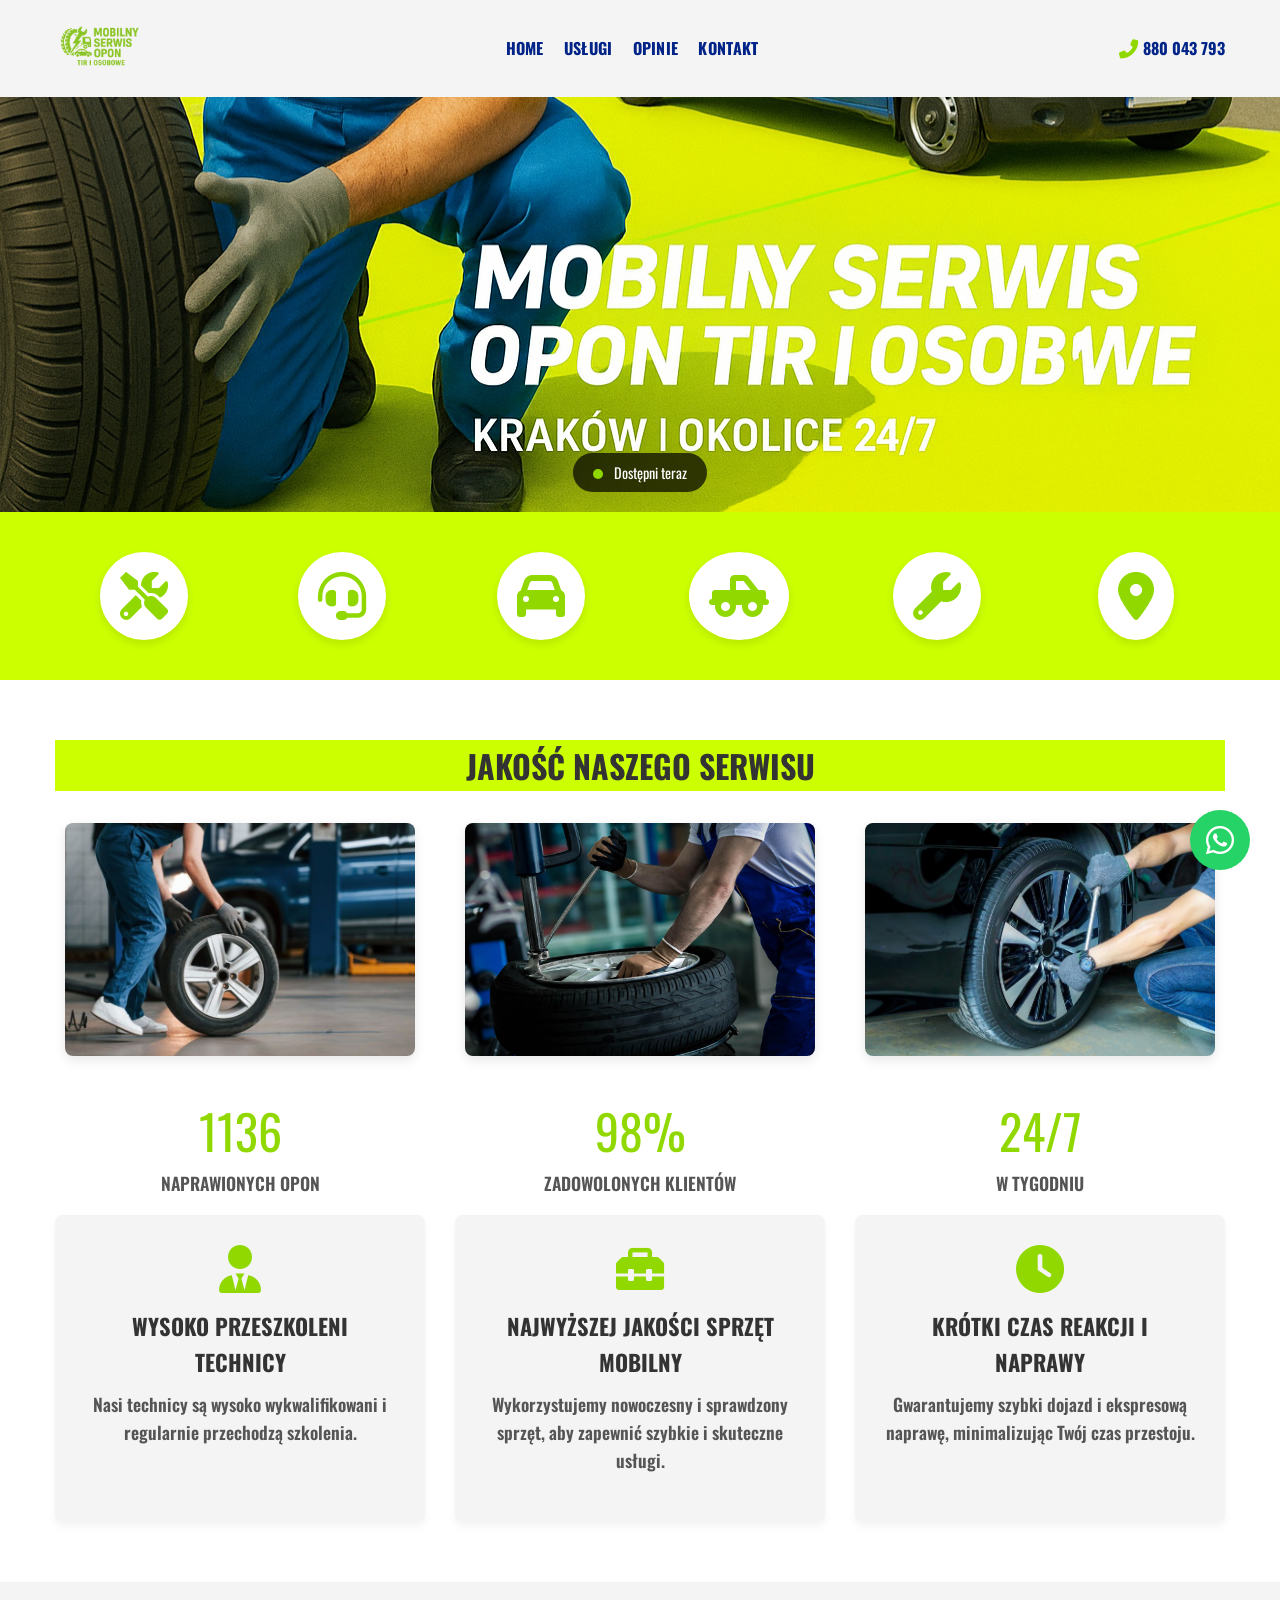
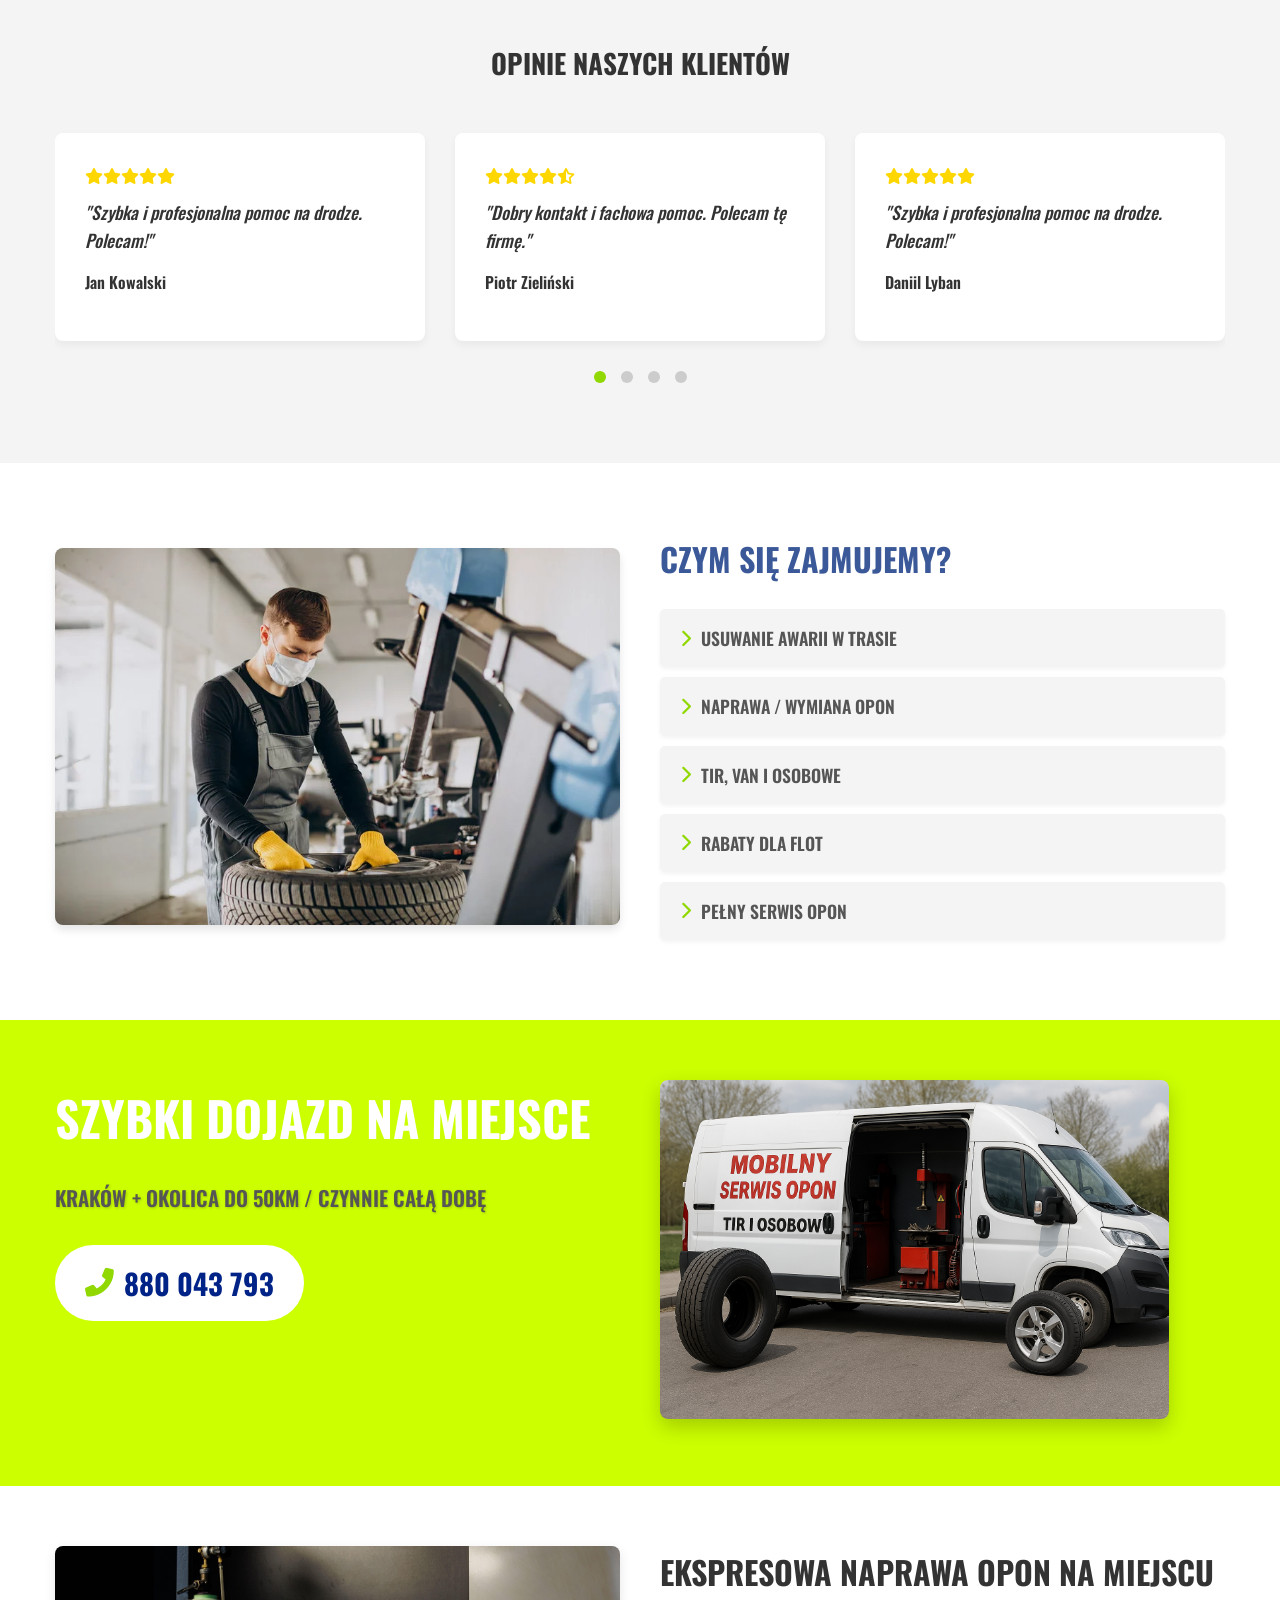
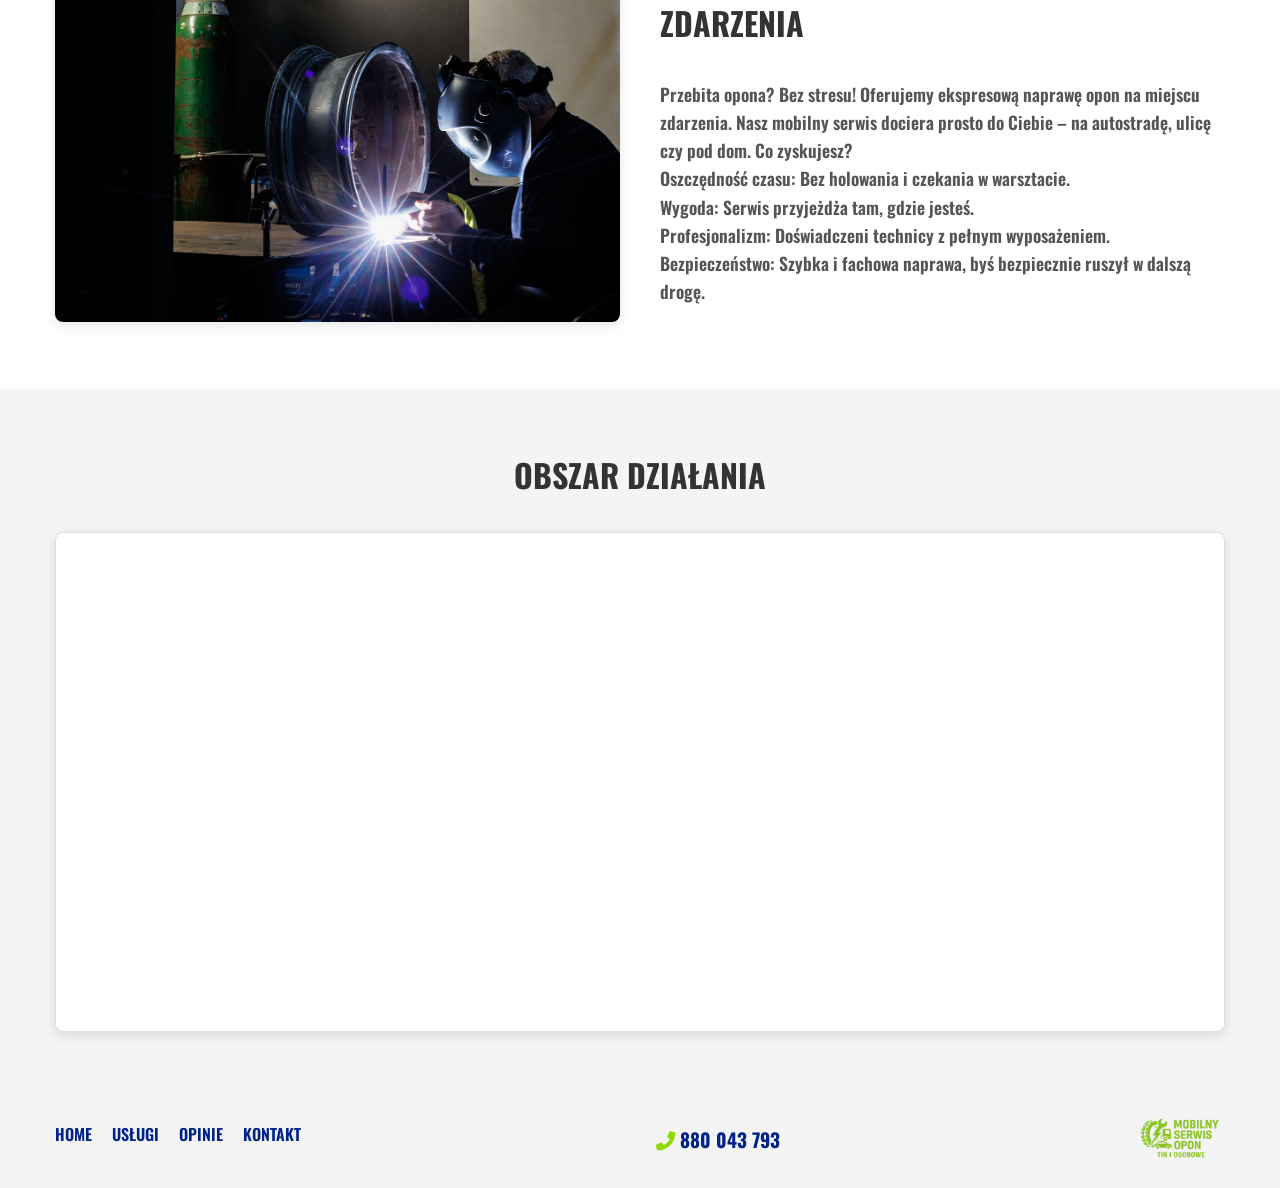
<file: index.html>
<!DOCTYPE html>
<html lang="pl">
<head>
    <meta charset="UTF-8">
    <meta name="viewport" content="width=device-width, initial-scale=1.0">
    <title>Wulkanizacja Mobilna</title>
    <link rel="stylesheet" href="style11.css">
    <link rel="stylesheet" href="https://cdnjs.cloudflare.com/ajax/libs/font-awesome/6.0.0-beta3/css/all.min.css">
    <link rel="preconnect" href="https://fonts.googleapis.com">
<link rel="preconnect" href="https://fonts.gstatic.com" crossorigin>
<link href="https://fonts.googleapis.com/css2?family=Oswald:wght@200..700&display=swap" rel="stylesheet">
</head>
<body>
    <header class="header">
        <div class="container">
            <div class="logo">
                <img src="wulkanizacja.png" alt="Logo firmy" class="logo-header">
            </div>
            
            <button class="hamburger">
                <i class="fas fa-bars"></i>
            </button>

            <nav class="main-nav">
                <ul>
                    <li><a href="#">HOME</a></li>
                    <li><a href="#what-we-do-section">USŁUGI</a></li>
                    <li><a href="#reviews-section">OPINIE</a></li>
                    <li><a href="#quick-access-section">KONTAKT</a></li>
                </ul>
            </nav>
            <div class="contact-header">
                <a href="tel:880043793"><i class="fas fa-phone-alt"></i> 880 043 793</a>
            </div>
        </div>
    </header>

    <a href="https://wa.me/48880043793" class="whatsapp-float">
        <i class="fab fa-whatsapp"></i>
    </a>


    <section class="hero-section">
        <div class="container">
            <div class="hero-content">
                <h1>MOBILNY SERWIS OPON TIR I OSOBOWE</h1>
                <p>MOBILNY TIR SERVIS<br>KRAKÓW I OKOLICE</p>
                <div class="status-indicator" data-aos="zoom-in">
                    <span class="online-dot"></span> Dostępni teraz
                </div>
            </div>
        </div>
    </section>

    <section class="what-we-do-icons">
        <div class="container">
            <div class="icon-grid">
                <div class="icon-item">
                    <i class="fas fa-tools"></i>
                </div>
                <div class="icon-item">
                    <i class="fas fa-headset"></i>
                </div>
                <div class="icon-item">
                    <i class="fas fa-car"></i>
                </div>
                <div class="icon-item">
                    <i class="fas fa-truck-pickup"></i>
                </div>
                <div class="icon-item">
                    <i class="fas fa-wrench"></i>
                </div>
                <div class="icon-item">
                    <i class="fas fa-map-marker-alt"></i>
                </div>
            </div>
        </div>
    </section>

    <section class="quality-section">
        <div class="container">
            <h2>JAKOŚĆ NASZEGO SERWISU</h2>
            <div class="quality-grid">
                <div class="quality-item">
                    <img src="oponka3.jpg" alt="Technician changing tire" width="350px" height="233px">
                </div>
                <div class="quality-item">
                    <img src="opnka2.jpg" alt="Car on lift" width="350px" height="233px">
                </div>
                <div class="quality-item">
                    <img src="oponka1.jpg" alt="Close-up of tire fixing" width="350px" height="233px">
                </div>
            </div>


            <div class="stats-container">
    <div class="stat-item">
        <div class="counter" data-target="2500">1136</div>
        <p>NAPRAWIONYCH OPON</p>
    </div>
    <div class="stat-item">
        <div class="counter" data-target="98">98%</div>
        <p>ZADOWOLONYCH KLIENTÓW</p>
    </div>
    <div class="stat-item">
        <div class="counter" data-target="24">24/7</div>
        <p>W TYGODNIU</p>
    </div>
</div>

            <div class="service-features">
                <div class="feature-item">
                    <i class="fas fa-user-tie"></i>
                    <h3>WYSOKO PRZESZKOLENI TECHNICY</h3>
                    <p>Nasi technicy są wysoko wykwalifikowani i regularnie przechodzą szkolenia.</p>
                </div>
                <div class="feature-item">
                    <i class="fas fa-toolbox"></i>
                    <h3>NAJWYŻSZEJ JAKOŚCI SPRZĘT MOBILNY</h3>
                    <p>Wykorzystujemy nowoczesny i sprawdzony sprzęt, aby zapewnić szybkie i skuteczne usługi.</p>
                </div>
                <div class="feature-item">
                    <i class="fas fa-clock"></i>
                    <h3>KRÓTKI CZAS REAKCJI I NAPRAWY</h3>
                    <p>Gwarantujemy szybki dojazd i ekspresową naprawę, minimalizując Twój czas przestoju.</p>
                </div>
            </div>
        </div>
    </section>

    <section id="reviews-section">
        <div class="container">
            <h3>OPINIE NASZYCH KLIENTÓW</h3>
            <div class="reviews-slider">
                <div class="reviews-track">
                    <div class="review-card">
                        <div class="stars">
                            <i class="fas fa-star"></i><i class="fas fa-star"></i><i class="fas fa-star"></i><i class="fas fa-star"></i><i class="fas fa-star"></i>
                        </div>
                        <p class="review-text">"Szybka i profesjonalna pomoc na drodze. Polecam!"</p>
                        <p class="reviewer-name">Jan Kowalski</p>
                    </div>
                    <div class="review-card">
                        <div class="stars">
                            <i class="fas fa-star"></i><i class="fas fa-star"></i><i class="fas fa-star"></i><i class="fas fa-star"></i><i class="fas fa-star-half-alt"></i>
                        </div>
                        <p class="review-text">"Dobry kontakt i fachowa pomoc. Polecam tę firmę."</p>
                        <p class="reviewer-name">Piotr Zieliński</p>
                    </div>
                    <div class="review-card">
                        <div class="stars">
                            <i class="fas fa-star"></i><i class="fas fa-star"></i><i class="fas fa-star"></i><i class="fas fa-star"></i><i class="fas fa-star"></i>
                        </div>
                        <p class="review-text">"Szybka i profesjonalna pomoc na drodze. Polecam!"</p>
                        <p class="reviewer-name">Daniil Lyban</p>
                    </div>
                    <div class="review-card">
                        <div class="stars">
                            <i class="fas fa-star"></i><i class="fas fa-star"></i><i class="fas fa-star"></i><i class="fas fa-star"></i><i class="fas fa-star"></i>
                        </div>
                        <p class="review-text">"Szybka i profesjonalna pomoc na drodze. Polecam!"</p>
                        <p class="reviewer-name">Litvinova Varvara</p>
                    </div>
                    <div class="review-card">
                        <div class="stars">
                            <i class="fas fa-star"></i><i class="fas fa-star"></i><i class="fas fa-star"></i><i class="fas fa-star"></i><i class="fas fa-star"></i>
                        </div>
                        <p class="review-text">"Wszystko sprawnie i bez problemów. Bardzo dziękuję!"</p>
                        <p class="reviewer-name">Anna Nowak</p>
                    </div>
                    <div class="review-card">
                        <div class="stars">
                            <i class="fas fa-star"></i><i class="fas fa-star"></i><i class="fas fa-star"></i><i class="fas fa-star"></i><i class="fas fa-star"></i>
                        </div>
                        <p class="review-text">"Bardzo szybko dojechali i naprawili oponę. Super!"</p>
                        <p class="reviewer-name">Katarzyna Dąbrowska</p>
                    </div>
                </div>
                <div class="slider-nav">
                    <div class="slider-dot active"></div>
                    <div class="slider-dot"></div>
                    <div class="slider-dot"></div>
                    <div class="slider-dot"></div>
                </div>
            </div>
        </div>
    </section>

    <section id="what-we-do-section">
        <div class="container">
            <div class="what-we-do-content">
                <div class="left-column">
                    <img src="car-mechanic-changing-wheels-in-car-1_Easy-Resize.com_.webp" alt="Van changing tire on road" width="100%">
                </div>
                <div class="right-column">
                    <h2>CZYM SIĘ ZAJMUJEMY?</h2>
                    <ul>
                        <li><i class="fas fa-chevron-right"></i> USUWANIE AWARII W TRASIE</li>
                        <li><i class="fas fa-chevron-right"></i> NAPRAWA / WYMIANA OPON</li>
                        <li><i class="fas fa-chevron-right"></i> TIR, VAN I OSOBOWE</li>
                        <li><i class="fas fa-chevron-right"></i> RABATY DLA FLOT</li>
                        <li><i class="fas fa-chevron-right"></i> PEŁNY SERWIS OPON</li>
                    </ul>
                </div>
            </div>
        </div>
    </section>

    <section id="quick-access-section">
        <div class="container">
            <div class="quick-access-content">
                <div class="text-block">
                    <h2>SZYBKI DOJAZD NA MIEJSCE</h2>
                    <p>KRAKÓW + OKOLICA DO 50KM / CZYNNIE CAŁĄ DOBĘ</p>
                    <a href="tel:880043793"><i class="fas fa-phone-alt"></i> 880 043 793</a>
                </div>
                <div class="image-block">
                    <img src="MOBILNY SERWIS OPON TIR I OSOBOWE.png" alt="Mobilny Serwis Opon Van Side" width="90%">
                </div>
            </div>
        </div>
    </section>

    <section class="express-repair-section">
        <div class="container">
            <div class="express-repair-content">
                <div class="image-block-left">
                    <img src="welding-8445458_1280.jpg" alt="Mobilny Serwis Opon Van Front" width="100%">
                </div>
                <div class="text-block-right">
                    <h2>EKSPRESOWA NAPRAWA OPON NA MIEJSCU ZDARZENIA</h2>
                    <p> Przebita opona? Bez stresu! Oferujemy ekspresową naprawę opon na miejscu zdarzenia. Nasz mobilny serwis dociera prosto do Ciebie – na autostradę, ulicę czy pod dom.
                        
                        Co zyskujesz?<br>
                        
                        Oszczędność czasu: Bez holowania i czekania w warsztacie.<br>
                        Wygoda: Serwis przyjeżdża tam, gdzie jesteś.<br>
                        Profesjonalizm: Doświadczeni technicy z pełnym wyposażeniem.<br>
                        Bezpieczeństwo: Szybka i fachowa naprawa, byś bezpiecznie ruszył w dalszą drogę.<br>
                    </p>
                </div>
            </div>
        </div>
    </section>

    <section class="map-section">
        <div class="container">
            <h2>OBSZAR DZIAŁANIA</h2>
            <div class="map-placeholder">
                <iframe src="https://www.google.com/maps/embed?pb=!1m18!1m12!1m3!1d2563.110528871191!2d19.946138787674343!3d50.028024698067114!2m3!1f0!2f0!3f0!3m2!1i1024!2i768!4f13.1!3m3!1m2!1s0x471643567f485451%3A0x361056e30c510504!2sCentrum%20Handlowe%20Bonarka!5e0!3m2!1spl!2spl!4v1748074784832!5m2!1spl!2spl" width="100%" height="450" style="border:0;" allowfullscreen="" loading="lazy" referrerpolicy="no-referrer-when-downgrade"></iframe>
            </div>
        </div>
    </section>

    <footer class="footer">
        <div class="container">
            <div class="footer-nav">
                <ul>
                    <li><a href="#">HOME</a></li>
                    <li><a href="#what-we-do-section">USŁUGI</a></li>
                    <li><a href="#reviews-section">OPINIE</a></li>
                    <li><a href="#quick-access-section">KONTAKT</a></li>
                </ul>
            </div>
            <div class="footer-contact">
                <a href="tel:880043793"><i class="fas fa-phone-alt"></i> 880 043 793</a>
            </div>
            <div class="footer-logo">
                <img src="wulkanizacja.png" alt="Logo firmy" class="logo-footer">
            </div>
        </div>
    </footer>

    <script>
    document.addEventListener('DOMContentLoaded', function() {
        const track = document.querySelector('.reviews-track');
        const dots = document.querySelectorAll('.slider-dot');
        let isDragging = false;
        let startPos = 0;
        let currentTranslate = 0;
        let prevTranslate = 0;
        let currentIndex = 0;
        const cards = document.querySelectorAll('.review-card');
        const cardWidth = cards[0].offsetWidth + 30; // width + gap

        // Touch events
        track.addEventListener('touchstart', touchStart);
        track.addEventListener('touchend', touchEnd);
        track.addEventListener('touchmove', touchMove);

        // Mouse events
        track.addEventListener('mousedown', touchStart);
        track.addEventListener('mouseup', touchEnd);
        track.addEventListener('mouseleave', touchEnd);
        track.addEventListener('mousemove', touchMove);

        function touchStart(e) {
            isDragging = true;
            startPos = getPositionX(e);
            track.style.cursor = 'grabbing';
            track.style.transition = 'none';
        }

        function touchEnd() {
            isDragging = false;
            track.style.cursor = 'grab';
            
            const movedBy = currentTranslate - prevTranslate;
            
            if (movedBy < -100 && currentIndex < cards.length - 1) {
                currentIndex += 1;
            }
            
            if (movedBy > 100 && currentIndex > 0) {
                currentIndex -= 1;
            }
            
            setPositionByIndex();
            updateDots();
        }

        function touchMove(e) {
            if (isDragging) {
                const currentPosition = getPositionX(e);
                currentTranslate = prevTranslate + currentPosition - startPos;
                track.style.transform = `translateX(${currentTranslate}px)`;
            }
        }

        function getPositionX(e) {
            return e.type.includes('mouse') ? e.pageX : e.touches[0].clientX;
        }

        function setPositionByIndex() {
            currentTranslate = currentIndex * -cardWidth;
            prevTranslate = currentTranslate;
            track.style.transition = 'transform 0.5s ease';
            track.style.transform = `translateX(${currentTranslate}px)`;
        }

        function updateDots() {
            dots.forEach((dot, index) => {
                dot.classList.toggle('active', index === currentIndex);
            });
        }

        // Click on dots navigation
        dots.forEach((dot, index) => {
            dot.addEventListener('click', () => {
                currentIndex = index;
                setPositionByIndex();
                updateDots();
            });
        });
    });

     

    // Skrypt dla hamburger menu
        const hamburger = document.querySelector('.hamburger');
        const mainNav = document.querySelector('.main-nav');

        hamburger.addEventListener('click', function(e) {
            e.stopPropagation();
            mainNav.classList.toggle('active');
            hamburger.classList.toggle('active');
        });

        document.addEventListener('click', function(e) {
            if(mainNav.classList.contains('active')) {
                mainNav.classList.remove('active');
                hamburger.classList.remove('active');
            }
        });

        mainNav.querySelectorAll('a').forEach(link => {
            link.addEventListener('click', () => {
                mainNav.classList.remove('active');
                hamburger.classList.remove('active');
            });
        });
        
    </script>
</body>
</html>
</file>
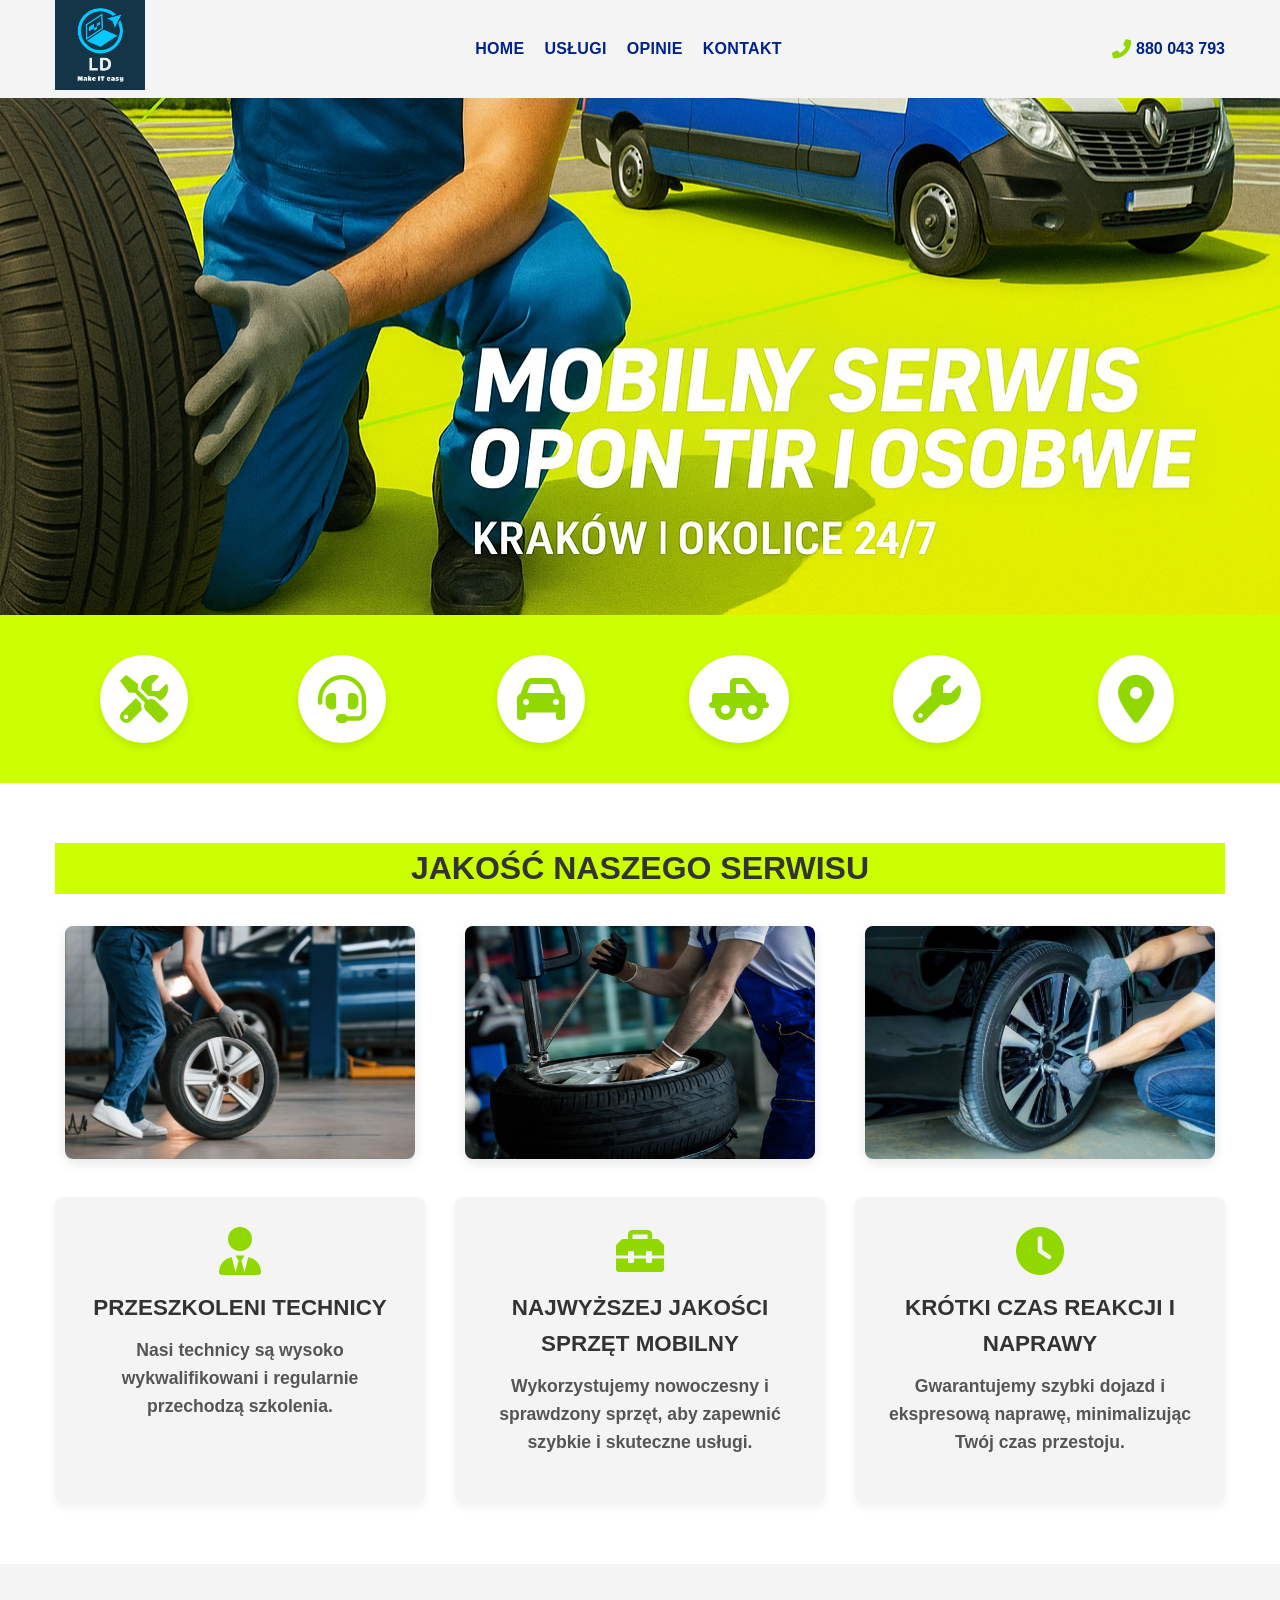
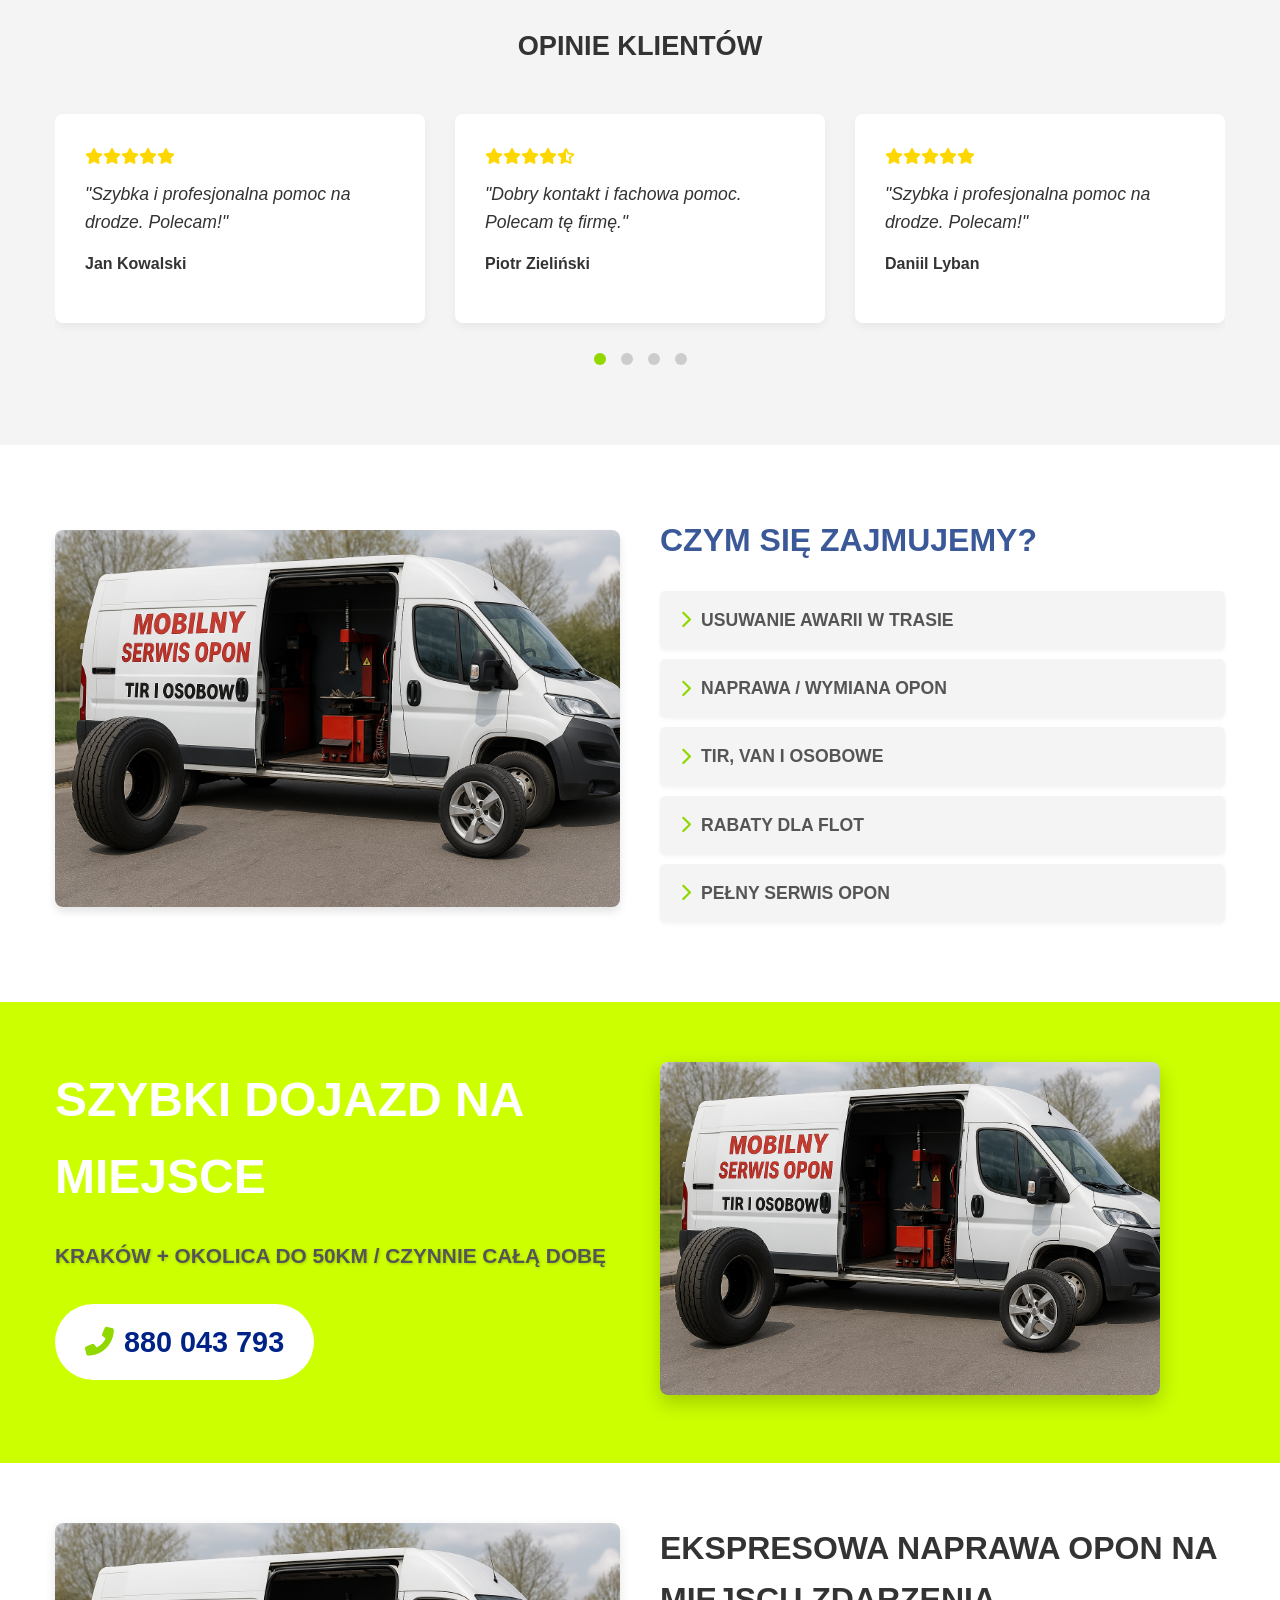
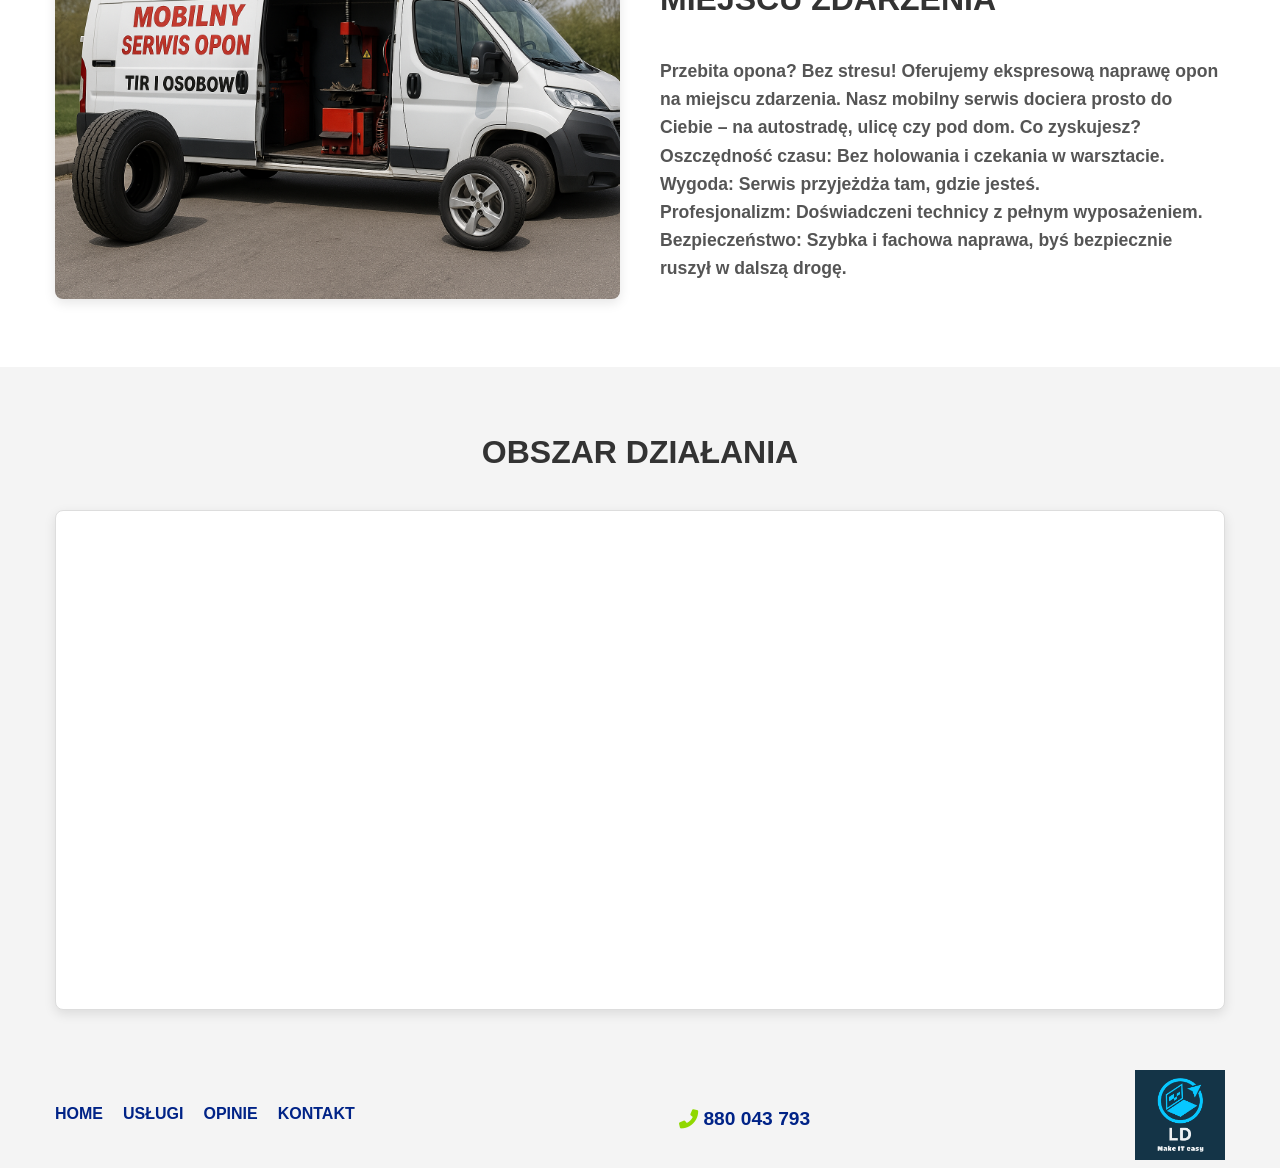
<file: index11.html>
<!DOCTYPE html>
<html lang="pl">
<head>
    <meta charset="UTF-8">
    <meta name="viewport" content="width=device-width, initial-scale=1.0">
    <title>Wulkanizacja Mobilna</title>
    <link rel="stylesheet" href="style11.css">
    <link rel="stylesheet" href="https://cdnjs.cloudflare.com/ajax/libs/font-awesome/6.0.0-beta3/css/all.min.css">
    <link href="https://fonts.googleapis.com/css2?family=Open+Sans:wght@400;600;700&display=swap" rel="stylesheet">
</head>
<body>

    <header class="header">
        <div class="container">
            <div class="logo">
                <img src="logo.png" alt="Logo firmy" class="logo-header">
            </div>
            <nav class="main-nav">
                <ul>
                    <li><a href="#">HOME</a></li>
                    <li><a href="#what-we-do-section">USŁUGI</a></li>
                    <li><a href="#reviews-section">OPINIE</a></li>
                    <li><a href="#quick-access-section">KONTAKT</a></li>
                </ul>
            </nav>
            <div class="contact-header">
                <a href="tel:880043793"><i class="fas fa-phone-alt"></i> 880 043 793</a>
            </div>
        </div>
    </header>

    <section class="hero-section">
        <div class="container">
            <div class="hero-content">
                <h1>MOBILNY SERWIS OPON TIR I OSOBOWE</h1>
                <p>MOBILNY TYRE SERVICE<br>KRAKÓW I OKOLICE</p>
            </div>
        </div>
    </section>

    <section class="what-we-do-icons">
        <div class="container">
            <div class="icon-grid">
                <div class="icon-item">
                    <i class="fas fa-tools"></i>
                </div>
                <div class="icon-item">
                    <i class="fas fa-headset"></i>
                </div>
                <div class="icon-item">
                    <i class="fas fa-car"></i>
                </div>
                <div class="icon-item">
                    <i class="fas fa-truck-pickup"></i>
                </div>
                <div class="icon-item">
                    <i class="fas fa-wrench"></i>
                </div>
                <div class="icon-item">
                    <i class="fas fa-map-marker-alt"></i>
                </div>
            </div>
        </div>
    </section>

    <section class="quality-section">
        <div class="container">
            <h2>JAKOŚĆ NASZEGO SERWISU</h2>
            <div class="quality-grid">
                <div class="quality-item">
                    <img src="oponka3.jpg" alt="Technician changing tire" width="350px" height="233px">
                </div>
                <div class="quality-item">
                    <img src="opnka2.jpg" alt="Car on lift" width="350px" height="233px">
                </div>
                <div class="quality-item">
                    <img src="oponka1.jpg" alt="Close-up of tire fixing" width="350px" height="233px">
                </div>
            </div>

            <div class="service-features">
                <div class="feature-item">
                    <i class="fas fa-user-tie"></i>
                    <h3>PRZESZKOLENI TECHNICY</h3>
                    <p>Nasi technicy są wysoko wykwalifikowani i regularnie przechodzą szkolenia.</p>
                </div>
                <div class="feature-item">
                    <i class="fas fa-toolbox"></i>
                    <h3>NAJWYŻSZEJ JAKOŚCI SPRZĘT MOBILNY</h3>
                    <p>Wykorzystujemy nowoczesny i sprawdzony sprzęt, aby zapewnić szybkie i skuteczne usługi.</p>
                </div>
                <div class="feature-item">
                    <i class="fas fa-clock"></i>
                    <h3>KRÓTKI CZAS REAKCJI I NAPRAWY</h3>
                    <p>Gwarantujemy szybki dojazd i ekspresową naprawę, minimalizując Twój czas przestoju.</p>
                </div>
            </div>
        </div>
    </section>

    <section id="reviews-section">
        <div class="container">
            <h3>OPINIE KLIENTÓW</h3>
            <div class="reviews-slider">
                <div class="reviews-track">
                    <div class="review-card">
                        <div class="stars">
                            <i class="fas fa-star"></i><i class="fas fa-star"></i><i class="fas fa-star"></i><i class="fas fa-star"></i><i class="fas fa-star"></i>
                        </div>
                        <p class="review-text">"Szybka i profesjonalna pomoc na drodze. Polecam!"</p>
                        <p class="reviewer-name">Jan Kowalski</p>
                    </div>
                    <div class="review-card">
                        <div class="stars">
                            <i class="fas fa-star"></i><i class="fas fa-star"></i><i class="fas fa-star"></i><i class="fas fa-star"></i><i class="fas fa-star-half-alt"></i>
                        </div>
                        <p class="review-text">"Dobry kontakt i fachowa pomoc. Polecam tę firmę."</p>
                        <p class="reviewer-name">Piotr Zieliński</p>
                    </div>
                    <div class="review-card">
                        <div class="stars">
                            <i class="fas fa-star"></i><i class="fas fa-star"></i><i class="fas fa-star"></i><i class="fas fa-star"></i><i class="fas fa-star"></i>
                        </div>
                        <p class="review-text">"Szybka i profesjonalna pomoc na drodze. Polecam!"</p>
                        <p class="reviewer-name">Daniil Lyban</p>
                    </div>
                    <div class="review-card">
                        <div class="stars">
                            <i class="fas fa-star"></i><i class="fas fa-star"></i><i class="fas fa-star"></i><i class="fas fa-star"></i><i class="fas fa-star"></i>
                        </div>
                        <p class="review-text">"Szybka i profesjonalna pomoc na drodze. Polecam!"</p>
                        <p class="reviewer-name">Litvinova Varvara</p>
                    </div>
                    <div class="review-card">
                        <div class="stars">
                            <i class="fas fa-star"></i><i class="fas fa-star"></i><i class="fas fa-star"></i><i class="fas fa-star"></i><i class="fas fa-star"></i>
                        </div>
                        <p class="review-text">"Wszystko sprawnie i bez problemów. Bardzo dziękuję!"</p>
                        <p class="reviewer-name">Anna Nowak</p>
                    </div>
                    <div class="review-card">
                        <div class="stars">
                            <i class="fas fa-star"></i><i class="fas fa-star"></i><i class="fas fa-star"></i><i class="fas fa-star"></i><i class="fas fa-star"></i>
                        </div>
                        <p class="review-text">"Bardzo szybko dojechali i naprawili oponę. Super!"</p>
                        <p class="reviewer-name">Katarzyna Dąbrowska</p>
                    </div>
                </div>
                <div class="slider-nav">
                    <div class="slider-dot active"></div>
                    <div class="slider-dot"></div>
                    <div class="slider-dot"></div>
                    <div class="slider-dot"></div>
                </div>
            </div>
        </div>
    </section>

    <section id="what-we-do-section">
        <div class="container">
            <div class="what-we-do-content">
                <div class="left-column">
                    <img src="MOBILNY SERWIS OPON TIR I OSOBOWE.png" alt="Van changing tire on road" width="100%">
                </div>
                <div class="right-column">
                    <h2>CZYM SIĘ ZAJMUJEMY?</h2>
                    <ul>
                        <li><i class="fas fa-chevron-right"></i> USUWANIE AWARII W TRASIE</li>
                        <li><i class="fas fa-chevron-right"></i> NAPRAWA / WYMIANA OPON</li>
                        <li><i class="fas fa-chevron-right"></i> TIR, VAN I OSOBOWE</li>
                        <li><i class="fas fa-chevron-right"></i> RABATY DLA FLOT</li>
                        <li><i class="fas fa-chevron-right"></i> PEŁNY SERWIS OPON</li>
                    </ul>
                </div>
            </div>
        </div>
    </section>

    <section id="quick-access-section">
        <div class="container">
            <div class="quick-access-content">
                <div class="text-block">
                    <h2>SZYBKI DOJAZD NA MIEJSCE</h2>
                    <p>KRAKÓW + OKOLICA DO 50KM / CZYNNIE CAŁĄ DOBĘ</p>
                    <a href="tel:880043793"><i class="fas fa-phone-alt"></i> 880 043 793</a>
                </div>
                <div class="image-block">
                    <img src="MOBILNY SERWIS OPON TIR I OSOBOWE.png" alt="Mobilny Serwis Opon Van Side" width="500px">
                </div>
            </div>
        </div>
    </section>

    <section class="express-repair-section">
        <div class="container">
            <div class="express-repair-content">
                <div class="image-block-left">
                    <img src="MOBILNY SERWIS OPON TIR I OSOBOWE.png" alt="Mobilny Serwis Opon Van Front" width="100%">
                </div>
                <div class="text-block-right">
                    <h2>EKSPRESOWA NAPRAWA OPON NA MIEJSCU ZDARZENIA</h2>
                    <p> Przebita opona? Bez stresu! Oferujemy ekspresową naprawę opon na miejscu zdarzenia. Nasz mobilny serwis dociera prosto do Ciebie – na autostradę, ulicę czy pod dom.
                        
                        Co zyskujesz?<br>
                        
                        Oszczędność czasu: Bez holowania i czekania w warsztacie.<br>
                        Wygoda: Serwis przyjeżdża tam, gdzie jesteś.<br>
                        Profesjonalizm: Doświadczeni technicy z pełnym wyposażeniem.<br>
                        Bezpieczeństwo: Szybka i fachowa naprawa, byś bezpiecznie ruszył w dalszą drogę.<br>
                    </p>
                </div>
            </div>
        </div>
    </section>

    <section class="map-section">
        <div class="container">
            <h2>OBSZAR DZIAŁANIA</h2>
            <div class="map-placeholder">
                <iframe src="https://www.google.com/maps/embed?pb=!1m18!1m12!1m3!1d2563.110528871191!2d19.946138787674343!3d50.028024698067114!2m3!1f0!2f0!3f0!3m2!1i1024!2i768!4f13.1!3m3!1m2!1s0x471643567f485451%3A0x361056e30c510504!2sCentrum%20Handlowe%20Bonarka!5e0!3m2!1spl!2spl!4v1748074784832!5m2!1spl!2spl" width="100%" height="450" style="border:0;" allowfullscreen="" loading="lazy" referrerpolicy="no-referrer-when-downgrade"></iframe>
            </div>
        </div>
    </section>

    <footer class="footer">
        <div class="container">
            <div class="footer-nav">
                <ul>
                    <li><a href="#">HOME</a></li>
                    <li><a href="#what-we-do-section">USŁUGI</a></li>
                    <li><a href="#reviews-section">OPINIE</a></li>
                    <li><a href="#quick-access-section">KONTAKT</a></li>
                </ul>
            </div>
            <div class="footer-contact">
                <a href="tel:880043793"><i class="fas fa-phone-alt"></i> 880 043 793</a>
            </div>
            <div class="footer-logo">
                <img src="logo.png" alt="Logo firmy" class="logo-footer">
            </div>
        </div>
    </footer>

    <script>
    document.addEventListener('DOMContentLoaded', function() {
        const track = document.querySelector('.reviews-track');
        const dots = document.querySelectorAll('.slider-dot');
        let isDragging = false;
        let startPos = 0;
        let currentTranslate = 0;
        let prevTranslate = 0;
        let currentIndex = 0;
        const cards = document.querySelectorAll('.review-card');
        const cardWidth = cards[0].offsetWidth + 30; // width + gap

        // Touch events
        track.addEventListener('touchstart', touchStart);
        track.addEventListener('touchend', touchEnd);
        track.addEventListener('touchmove', touchMove);

        // Mouse events
        track.addEventListener('mousedown', touchStart);
        track.addEventListener('mouseup', touchEnd);
        track.addEventListener('mouseleave', touchEnd);
        track.addEventListener('mousemove', touchMove);

        function touchStart(e) {
            isDragging = true;
            startPos = getPositionX(e);
            track.style.cursor = 'grabbing';
            track.style.transition = 'none';
        }

        function touchEnd() {
            isDragging = false;
            track.style.cursor = 'grab';
            
            const movedBy = currentTranslate - prevTranslate;
            
            if (movedBy < -100 && currentIndex < cards.length - 1) {
                currentIndex += 1;
            }
            
            if (movedBy > 100 && currentIndex > 0) {
                currentIndex -= 1;
            }
            
            setPositionByIndex();
            updateDots();
        }

        function touchMove(e) {
            if (isDragging) {
                const currentPosition = getPositionX(e);
                currentTranslate = prevTranslate + currentPosition - startPos;
                track.style.transform = `translateX(${currentTranslate}px)`;
            }
        }

        function getPositionX(e) {
            return e.type.includes('mouse') ? e.pageX : e.touches[0].clientX;
        }

        function setPositionByIndex() {
            currentTranslate = currentIndex * -cardWidth;
            prevTranslate = currentTranslate;
            track.style.transition = 'transform 0.5s ease';
            track.style.transform = `translateX(${currentTranslate}px)`;
        }

        function updateDots() {
            dots.forEach((dot, index) => {
                dot.classList.toggle('active', index === currentIndex);
            });
        }

        // Click on dots navigation
        dots.forEach((dot, index) => {
            dot.addEventListener('click', () => {
                currentIndex = index;
                setPositionByIndex();
                updateDots();
            });
        });
    });
    </script>
</body>
</html>
</file>
<file: style11.css>
:root {
    --primary-green: #90d800; 
    --secondary-green: #6aa84f; 
    --dark-grey: #333;
    --light-grey: #f4f4f4;
    --text-color: #555;
    --white: #fff;
    --blue-accent: #3b5998; 
}
@keyframes pulse {
    0% { transform: scale(1); }
    50% { transform: scale(1.05); }
    100% { transform: scale(1); }
}

* {
    margin: 0;
    padding: 0;
    box-sizing: border-box;
    scroll-behavior: smooth;
}

body {
     font-family: "Oswald", sans-serif;
    line-height: 1.6;
    color: var(--text-color);
    background-color: var(--white);
}

.container {
    max-width: 1200px;
    margin: 0 auto;
    padding: 0 15px;
}

h1, h2, h3 {
    color: var(--dark-grey);
    margin-bottom: 1em;
}

h1 { font-size: 2.5em; }
h2 { font-size: 2em; }
h3 { font-size: 1.7em; }

a {
    text-decoration: none;
    color: var(--primary-green);
}

p {
    color: var(--text-color); 
    margin-bottom: 1em;
}

ul {
    list-style: none;
}

.image {
    max-width: 100%;
    height: auto;
    display: block;
}


.header {
    background-color: #f4f4f4;
    color: rgb(0,35,135);
    position: sticky;
    top: 0;
    z-index: 1000;
}


.hamburger {
    display: none;
    background: none;
    border: none;
    color: rgb(0,35,135);
    font-size: 24px;
    cursor: pointer;
    order: 2;
}


.logo-header,
.logo-footer {
   height: 150px; 
    width: auto;
    max-width: 150px; 
}

.header .logo img,
.footer-logo img {
    max-height: 90px; 
}

.header .container {
    display: flex;
    justify-content: space-between;
    align-items: center;
    flex-wrap: wrap;
   
}

.whatsapp-float {
    position: fixed;
    bottom: 30px;
    right: 30px;
    background: #25D366;
    width: 60px;
    height: 60px;
    border-radius: 50%;
    display: flex;
    align-items: center;
    justify-content: center;
    color: white;
    font-size: 32px;
    box-shadow: var(--box-shadow);
    z-index: 1000;
    transition: 0.3s;
}

.whatsapp-float:hover {
    transform: scale(1.1) rotate(15deg);
}

.main-nav ul {
    display: flex;
    gap: 20px;
    transition: 0.3s ease; 
}

.main-nav a {
    color: rgb(0,35,135);
    font-weight: 600;
    transition: color 0.3s ease;
    font-weight: 700;
    letter-spacing: 0.3px;
}

.main-nav a:hover {
    color: var(--primary-green);
}

.contact-header a {
    color: rgb(0,35,135);
    font-weight: 700;
    display: flex;
    align-items: center;
    gap: 5px;
}

.contact-header i {
    font-size: 1.2em;
    color: #90d800;
}


.hero-section {
    background-image: url("ChatGPT\ Image\ 25\ трав.\ 2025\ р.\,\ 11_47_03.png");
    background-position: right bottom;
    object-fit: contain;
    color: var(--white);
    padding: 80px 0;
    text-align: center;
    position: relative;
    overflow: hidden;
}


.hero-content h1 {
    color: var(--white);
    font-size: 1em;
    margin-bottom: 0.5em;
    text-transform: uppercase;
     color: transparent;
}

.hero-content p {
    color: transparent;
    font-size: 1.6em; 
    font-weight: 600;
}
.status-indicator {
    position: absolute;
    bottom: 20px;
    left: 50%;
    transform: translateX(-50%);
    background: rgba(0,0,0,0.7);
    color: white;
    padding: 8px 20px;
    border-radius: 20px;
    font-size: 0.9em;
}

.online-dot {
    display: inline-block;
    width: 10px;
    height: 10px;
    background: #90d800;
    border-radius: 50%;
    margin-right: 8px;
    animation: pulse 1.5s infinite;
}

.hero-van-image {
    position: absolute;
    bottom: -50px;
    left: 50%;
    transform: translateX(-50%);
    width: 90%;
    max-width: 800px;
    z-index: 1;
}


.what-we-do-icons {
    background-color:  #ccff00;
    padding: 40px 0;
}

.icon-grid {
    display: grid;
    grid-template-columns: repeat(auto-fit, minmax(100px, 1fr));
    gap: 20px;
    text-align: center;
}

.icon-item i {
    font-size: 3em;
    color: var(--primary-green);
    background-color: var(--white);
    border-radius: 50%;
    padding: 20px;
    box-shadow: 0 4px 8px rgba(0,0,0,0.1);
    transition: transform 0.3s ease;
}

.icon-item i:hover {
    transform: translateY(-5px);
}


.quality-section {
    padding: 60px 0;
    text-align: center;
    background-color: var(--white);
}

.quality-section h2 {
    background: #ccff00;
}


.stats-container {
    display: grid;
    grid-template-columns: repeat(auto-fit, minmax(280px, 1fr));
    gap: 30px;
    text-align: center;
}

.stat-item {
    text-align: center;
}

.counter {
    font-size: 3em;
    color: var(--primary-green);
}

.stats-container p{
     font-weight: 600;
    font-size: 1.1em; 
    color: var(--text-color);
}





.quality-grid {
    display: grid;
    grid-template-columns: repeat(auto-fit, minmax(300px, 1fr));
    gap: 30px;
    margin-bottom: 30px;
}

.quality-item img {
    border-radius: 8px;
    box-shadow: 0 4px 12px rgba(0,0,0,0.1);
}

.service-features {
    display: grid;
    grid-template-columns: repeat(auto-fit, minmax(280px, 1fr));
    gap: 30px;
    text-align: center;
}

.feature-item {
    background-color: var(--light-grey);
    padding: 30px;
    border-radius: 8px;
    box-shadow: 0 4px 8px rgba(0,0,0,0.05);
}

.feature-item p {
    font-weight: 600;
    font-size: 1.1em; 
    color: var(--text-color);
}

.feature-item i {
    font-size: 3em;
    color: var(--primary-green);
    margin-bottom: 15px;
}

.feature-item h3 {
    color: var(--dark-grey);
    margin-bottom: 10px;
    font-size: 1.4em;
}


#reviews-section {
    background-color: var(--light-grey);
    padding: 60px 0;
    text-align: center;
}

.reviews-slider {
    position: relative;
    overflow: hidden;
    width: 100%;
    padding: 20px 0;
}

.reviews-track {
    display: flex;
    gap: 30px;
    transition: transform 0.5s ease;
    cursor: grab;
    user-select: none;
    margin-bottom: 30px;
}

.reviews-track:active {
    cursor: grabbing;
}

.review-card {
    flex: 0 0 calc(33.333% - 20px);
    min-width: 280px;
    background-color: var(--white);
    padding: 30px;
    border-radius: 8px;
    box-shadow: 0 4px 8px rgba(0,0,0,0.05);
    text-align: left;
}

.review-card .stars {
    color: gold;
    margin-bottom: 10px;
}

.review-card .review-text {
    font-style: italic;
    margin-bottom: 15px;
    color: var(--dark-grey);
    font-size: 1.1em; 
    font-weight: 500;
}

.review-card .reviewer-name {
    font-weight: 600;
    color: var(--dark-grey);
}

.slider-nav {
    display: flex;
    justify-content: center;
    gap: 15px;
    margin-top: 30px;
}

.slider-dot {
    width: 12px;
    height: 12px;
    background-color: #ccc;
    border-radius: 50%;
    cursor: pointer;
    transition: background-color 0.3s ease;
}

.slider-dot.active {
    background-color: var(--primary-green);
}


#what-we-do-section {
    padding: 70px 0;
    background-color: var(--white);
}

.what-we-do-content {
    display: flex;
    flex-direction: column;
    gap: 40px;
    align-items: center;
}

.what-we-do-content .left-column img {
    border-radius: 8px;
    box-shadow: 0 5px 9px rgba(0,0,0,0.1);
}

.what-we-do-content .left-column{
    padding-top: 15px;
}

.what-we-do-content .right-column h2 {
    color: var(--blue-accent);
    text-transform: uppercase;
    margin-bottom: 25px;
    text-align: center;
}

.what-we-do-content .right-column ul {
    list-style: none;
    padding: 0;
}

.what-we-do-content .right-column li {
    background-color: var(--light-grey);
    padding: 15px 20px;
    margin-bottom: 10px;
    border-radius: 5px;
    display: flex;
    align-items: center;
    gap: 10px;
    box-shadow: 0 2px 4px rgba(0,0,0,0.05);
    font-weight: 600;
    font-size: 1.1em; 
}

.what-we-do-content .right-column li i {
    color: var(--primary-green);
}


#quick-access-section {
    background: #ccff00;
    color: var(--white);
    padding: 60px 0;
    text-align: center;
}

.quick-access-content {
    display: flex;
    flex-direction: column;
    gap: 40px;
    align-items: center;
}

.quick-access-content .text-block h2 {
    color: var(--white);
    font-size: 2.5em;
    margin-bottom: 0.5em;
}

.quick-access-content .text-block p {
    font-size: 1.3em;
    margin-bottom: 1.5em;
    font-weight: 600;
    text-shadow: 1px 1px 3px rgba(0,0,0,0.2);
}

.quick-access-content .text-block a {
    display: inline-flex;
    align-items: center;
    gap: 10px;
    background-color: var(--white);
    color: rgb(0,35,135);
    padding: 15px 30px;
    border-radius: 50px;
    font-size: 1.5em;
    font-weight: 700;
    transition: background-color 0.3s ease, color 0.3s ease;
}

.quick-access-content .text-block i{
    color: #90d800;
}

.quick-access-content .text-block a:hover {
    background-color: var(--dark-grey);
    color: var(--white);
}

.quick-access-content .image-block img {
    border-radius: 8px;
    box-shadow: 0 8px 20px rgba(0,0,0,0.2);
}


.express-repair-section {
    padding: 60px 0;
    background-color: var(--white);
}

.express-repair-content {
    display: flex;
    flex-direction: column;
    gap: 40px;
    align-items: center;
}

.express-repair-content .image-block-left img {
    border-radius: 8px;
    box-shadow: 0 4px 12px rgba(0,0,0,0.1);
}

.express-repair-content .text-block-right h2 {
    color: var(--dark-grey);
    text-align: center;
}

.express-repair-content .text-block-right p {
   font-weight: 600;
    font-size: 1.1em; 
    color: var(--text-color);
}


.map-section {
    padding: 60px 0;
    background-color: var(--light-grey);
    text-align: center;
}

.map-placeholder {
    background-color: var(--white);
    border: 1px solid #ddd;
    border-radius: 8px;
    overflow: hidden;
    height: 400px;
    display: flex;
    justify-content: center;
    align-items: center;
    box-shadow: 0 4px 12px rgba(0,0,0,0.1);
}

.map-placeholder img {
    object-fit: cover;
    height: 100%;
}

.footer {
   background-color: #f4f4f4;
    color: rgb(0,35,135);
}

.footer .container {
    display: flex;
    flex-direction: column;
    align-items: center;
    gap: 20px;
}

.footer-nav ul {
    display: flex;
    flex-wrap: wrap;
    justify-content: center;
    gap: 20px;
    margin-bottom: 10px;
}

.footer-nav a {
    color: rgb(0,35,135);
    font-weight: 600;
    transition: color 0.3s ease;
}

.footer-nav a:hover {
    color: var(--primary-green);
}

.footer-contact a {
    color: rgb(0,35,135);
    font-weight: 700;
    display: flex;
    align-items: center;
    gap: 5px;
    font-size: 1.2em;
}

.footer-contact i{
    color: #90d800;
}


@media (min-width: 768px) {

    .header .container {
        flex-wrap: wrap;
    }

    
    .main-nav {
        flex-grow: 1;
        text-align: center;
    }

    .main-nav ul {
        justify-content: center;
    }

    .hero-content h1 {
        font-size: 4em;
    }

    .hero-content p {
        font-size: 1.8em;
    }

    .quality-grid {
        grid-template-columns: repeat(3, 1fr);
    }

    .service-features {
        grid-template-columns: repeat(3, 1fr);
    }

    .what-we-do-content,
    .quick-access-content,
    .express-repair-content {
        flex-direction: row;
        text-align: left;
        align-items: flex-start;
    }

    .what-we-do-content .left-column,
    .quick-access-content .text-block,
    .express-repair-content .image-block-left {
        flex: 1;
        text-align: left;
    }

    .what-we-do-content .right-column,
    .quick-access-content .image-block,
    .express-repair-content .text-block-right {
        flex: 1;
        text-align: left;
    }

    .what-we-do-content .right-column h2,
    .express-repair-content .text-block-right h2 {
        text-align: left;
    }

    .quick-access-content .text-block h2 {
        font-size: 3em;
    }

    .quick-access-content .text-block a {
        font-size: 1.8em;
    }

    .map-placeholder {
        height: 500px;
    }

    .footer .container {
        flex-direction: row;
        justify-content: space-between;
    }
    
}

@media (max-width: 767px) {
    .header .logo img {
        height: 95px;
        width: 130px;
    }
    .header .container {
        flex-direction: row;
        gap: 15px;
        flex-wrap: wrap;
    }

    .hamburger {
        display: block;
        z-index: 1001;
    }
    

    .main-nav {
        position: fixed;
        top: 90px; 
        left: -100%;
        width: 100%;
        height: calc(100vh - 90px);
        background: #f4f4f4;
        transition: 0.3s ease;
        padding: 20px 0;
        z-index: 1000;
    }

    .main-nav.active {
        left: 0; 
    }
     .hero-section {
    position: relative;
    overflow: hidden;
}
 .hero-section::before {
        content: "";
        position: absolute;
        top: 0;
        left: 0;
        width: 100%;
        height: 100%;
        background-image: url("brud-na-kole-mechanik-trzymajacy-opone-w-warsztacie-naprawczym-wymiana-opon-zimowych-i-letnich.jpg");
        background-repeat: no-repeat;
        background-position: center;
        background-size: cover;
        filter: blur(3px);
        z-index: 1;
        object-fit: contain;
    }
    .main-nav ul {
        flex-direction: column;
        gap: 25px;
        align-items: center;
    }


    .main-nav li {
        width: 100%;
        text-align: center;
    }

    .main-nav a {
        padding: 15px;
        display: block;
        font-size: 1.2em;
    }

    .contact-header {
        order: 3;
        margin-left: auto;
    }
    .hero-content{
        position: relative;
        z-index: 2;
    }

    .hero-content h1 {
    font-size: 2.2em;
    margin-bottom: 0.5em;
    text-transform: uppercase;
    color: var(--white) !important;
        text-shadow: 0 0 8px rgba(0,0,0,0.5);
        filter: none !important;
}

    .hero-content p {
        font-size: 1.2em;
        color:  #ccff00 !important;
        text-shadow: 0 0 8px rgba(0,0,0,0.5);
        filter: none !important;
    }

    .hero-van-image {
        position: static;
        transform: none;
        margin-top: 30px;
        width: 100%;
    }

    .what-we-do-content,
    .quick-access-content,
    .express-repair-content {
        flex-direction: column;
        align-items: center;
        text-align: center;
    }

    .what-we-do-content .right-column h2,
    .express-repair-content .text-block-right h2 {
        text-align: center;
    }

    .quick-access-content .text-block h2 {
        font-size: 2em;
    }
    .quick-access-content .text-block a {
        font-size: 1.2em;
        padding: 12px 25px;
    }

    .review-card {
        flex: 0 0 calc(50% - 15px);
    }

    .icon-grid {
    grid-template-columns: repeat(3, 1fr);
}
    .footer-nav ul {
    flex-direction: row;
    flex-wrap: wrap;
    justify-content: center;
    gap: 10px;
}
.status-indicator {
        position: static; 
        transform: none; 
        margin: 20px auto 0; 
        width: max-content; 
        z-index: 2; 
        text-align: center; 
    }
}

@media (max-width: 480px) {
    .header .logo img {
         height: 95px;
        width: 130px;
    }

   .main-nav {
        top: 70px; 
        height: calc(100vh - 70px);
    }
    
    .logo-header,
    .logo-footer {
        height: 50px;
        max-width: 130px;
    }
    
    
    .contact-header a {
        font-size: 1em;
    }

    .hero-content h1 {
        font-size: 1.8em;
    }

    .hero-content p {
        font-size: 1em;
    }

    .icon-grid {
        grid-template-columns: repeat(3, 1fr);
    }

    .quality-grid, .service-features {
        grid-template-columns: 1fr;
    }

    .review-card {
        flex: 0 0 100%;
    }

    .what-we-do-content .right-column li {
        font-size: 0.9em;
        padding: 10px 15px;
    }

    .map-placeholder {
        height: 300px;
    }

    .footer-nav ul {
    flex-direction: row;
    flex-wrap: wrap;
    justify-content: center;
    gap: 10px;
}

}
</file>
